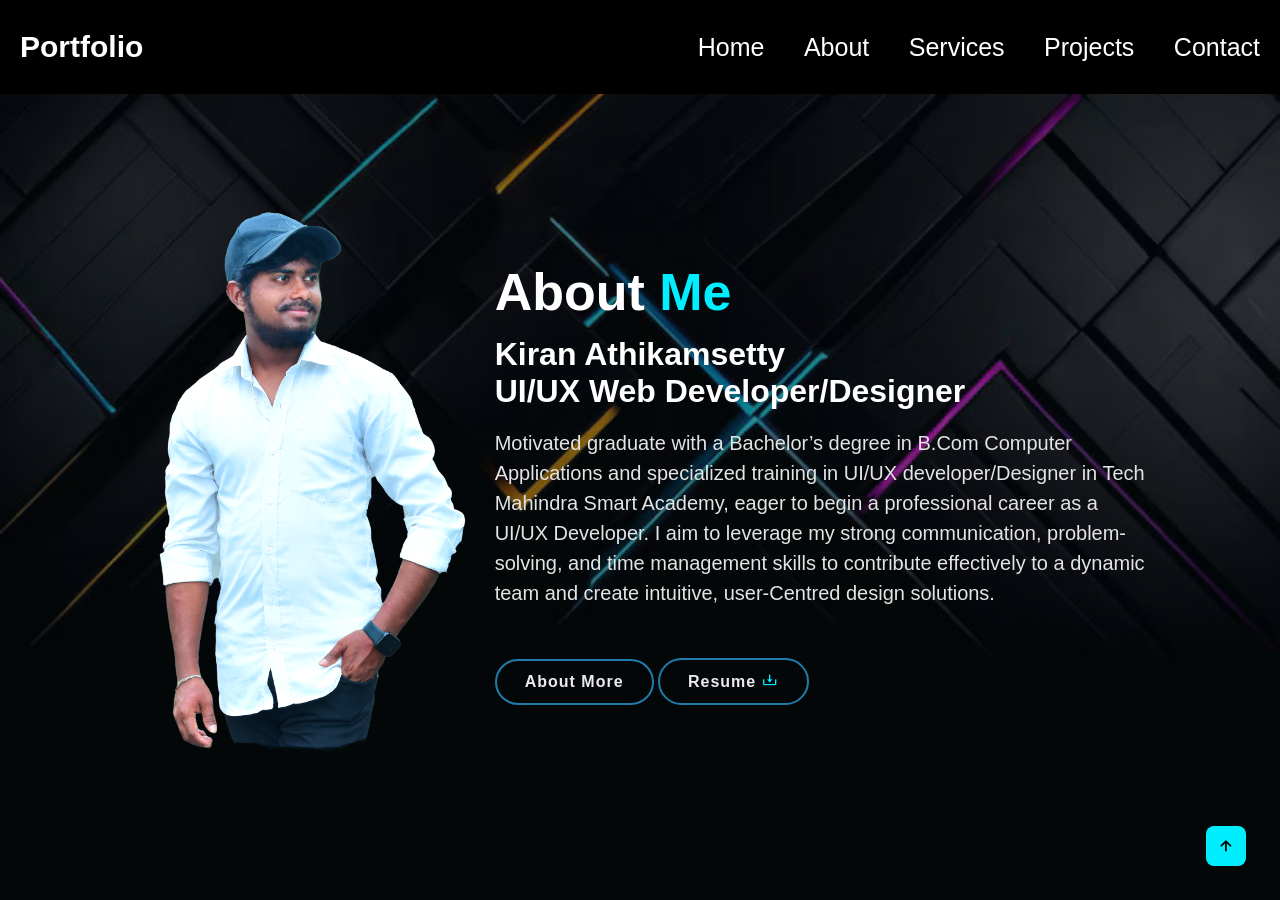
<file: about.html>
<!DOCTYPE html>
<html lang="en">


<head>
    <meta charset="UTF-8">
    <meta name="viewport" content="width=device-width, initial-scale=1.0">
    <title>My Portfolio</title>
    <link rel="icon" href="images/iconcv.png"/>
    <link rel="stylesheet" href="stylesheet.css"/>
    <link href='https://unpkg.com/boxicons@2.1.4/css/boxicons.min.css' rel='stylesheet'>
</head>


<body>

<!--Header-->    
    <header class="header">
        <a href="#" class="logo">Portfolio</a>

        <nav class="navbar">
            <a href="index.html">Home</a>
            <a href="about.html">About</a>
            <a href="services.html">Services</a>
            <a href="projects.html">Projects</a>
            <a href="contact.html">Contact</a>
        </nav>
   </header>
<!--Header--> 

<!--About-->
<section class="about" id="about">

    <div class="about-img">
        <img src="images/pp4.png" height="550px">
    </div>

    <div class="about-content">
            <h2>About <span>Me</span></h2><br/>
            <h3>Kiran  Athikamsetty</h3>
            <h4>UI/UX Web Developer/Designer</h4><br/>
            <P>Motivated graduate with a Bachelor’s degree in B.Com Computer Applications and specialized training in UI/UX developer/Designer in Tech Mahindra Smart Academy, eager to begin a professional career as a UI/UX Developer. I aim to leverage my strong communication, problem-solving, and time management skills to contribute effectively to a dynamic team and create intuitive, user-Centred design solutions.</P><br/>
            <a href="contact.html" class="btn-box">About More</a>
            <a href="images/Resume 2024 Tmf.pdf" class="btn-box">Resume <i class='bx bx-download' style='color:#00eeff'  ></i></a>
    </div>

</section>
<!--About-->

<!--Footer-->
<div class="footer">
    <p>Developed & Designed By Kiran Athikamsetty @ 2024</p>
 </div>
 <a href="#" class="top"><i class="bx bx-up-arrow-alt"></i></a>
<!--Footer-->  

</body>
</html>
</file>
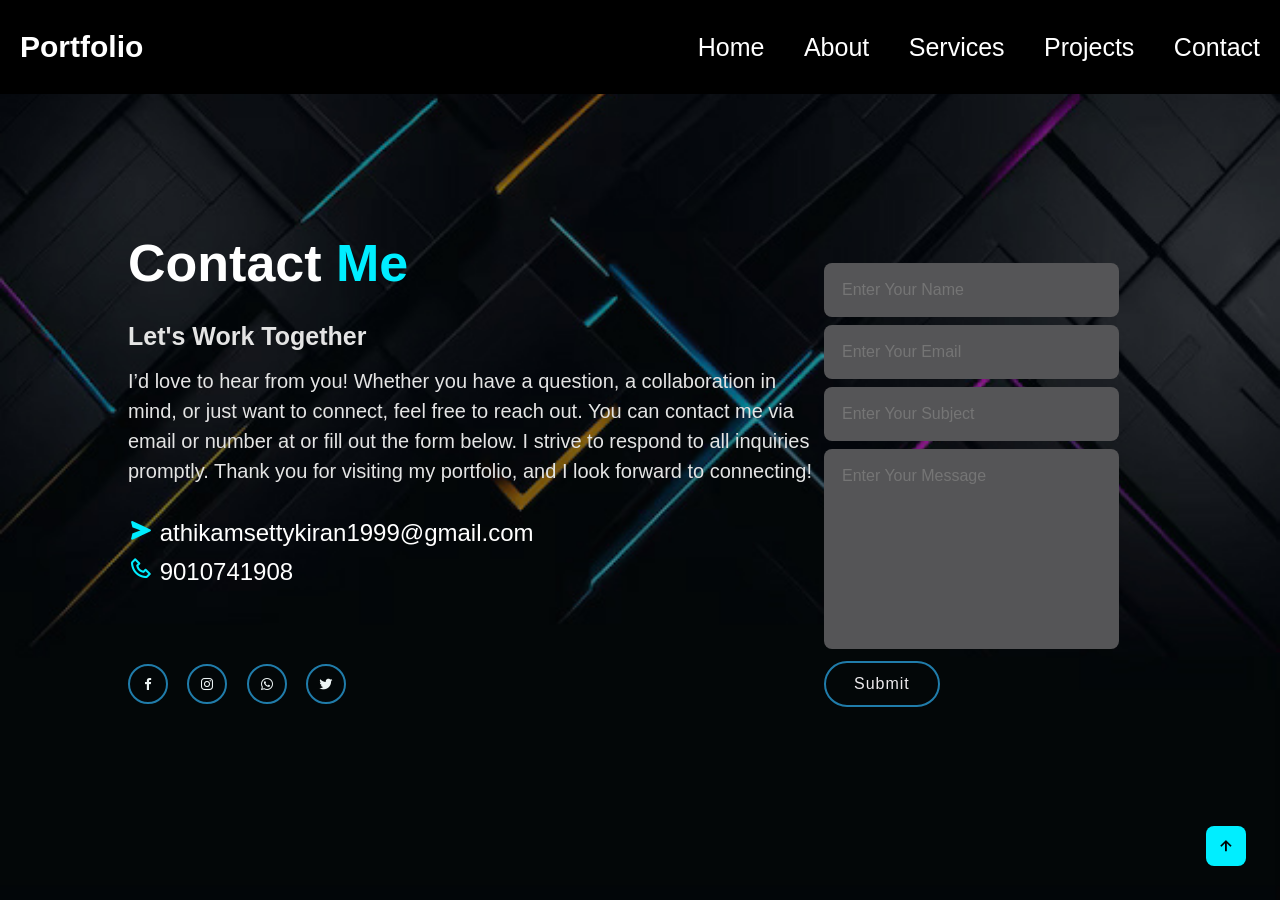
<file: contact.html>
<!DOCTYPE html>
<html lang="en">


<head>
    <meta charset="UTF-8">
    <meta name="viewport" content="width=device-width, initial-scale=1.0">
    <title>My Portfolio</title>
    <link rel="icon" href="images/iconcv.png"/>
    <link rel="stylesheet" href="stylesheet.css"/>
    <link href='https://unpkg.com/boxicons@2.1.4/css/boxicons.min.css' rel='stylesheet'>
</head>


<body>

<!--Header-->    
    <header class="header">
        <a href="#" class="logo">Portfolio</a>

        <nav class="navbar">
            <a href="index.html">Home</a>
            <a href="about.html">About</a>
            <a href="services.html">Services</a>
            <a href="projects.html">Projects</a>
            <a href="contact.html">Contact</a>
        </nav>
    </header>
<!--Header-->

<!--Contact-->
    <section class="contact" id="contact">
         <div class="contact-text">
            <h2>Contact <span>Me</span></h2><br/>
            <h4>Let's Work Together</h4>
            <p>I’d love to hear from you! Whether you have a question, a collaboration in mind, or just want to connect, feel free to reach out. You can contact me via email or number at or fill out the form below. I strive to respond to all inquiries promptly. Thank you for visiting my portfolio, and I look forward to connecting!</p>
            <div class="contact-list">
                <li><i class='bx bxs-send'></i> athikamsettykiran1999@gmail.com</li>
                <li><i class='bx bx-phone'></i> 9010741908</li>
            </div>
            <div class="contact-icons">
                <a href="#"><i class='bx bxl-facebook'></i></a>
                <a href="#"><i class='bx bxl-instagram'></i></a>
                <a href="#"><i class='bx bxl-whatsapp'></i></a>
                <a href="#"><i class='bx bxl-twitter'></i></a>
            </div>
         </div> 
         <div class="contact-form">
            <form action="">
                <input type="" placeholder="Enter Your Name" required>
                <input type="email" placeholder="Enter Your Email" required>

                <input type="" placeholder="Enter Your Subject">
                <textarea name="" id="" cols="40" rows="10" placeholder="Enter Your Message"required></textarea>
                <a href="#" class="btn-boxcontact">Submit</a>
            </form>
         </div>
    </section>
<!--Contact-->

<!--Footer-->
     <div class="footer">
        <p>Developed & Designed By Kiran Athikamsetty @ 2024</p>
     </div>
     <a href="#" class="top"><i class="bx bx-up-arrow-alt"></i></a>
<!--Footer-->   
</body>
</html>
</file>
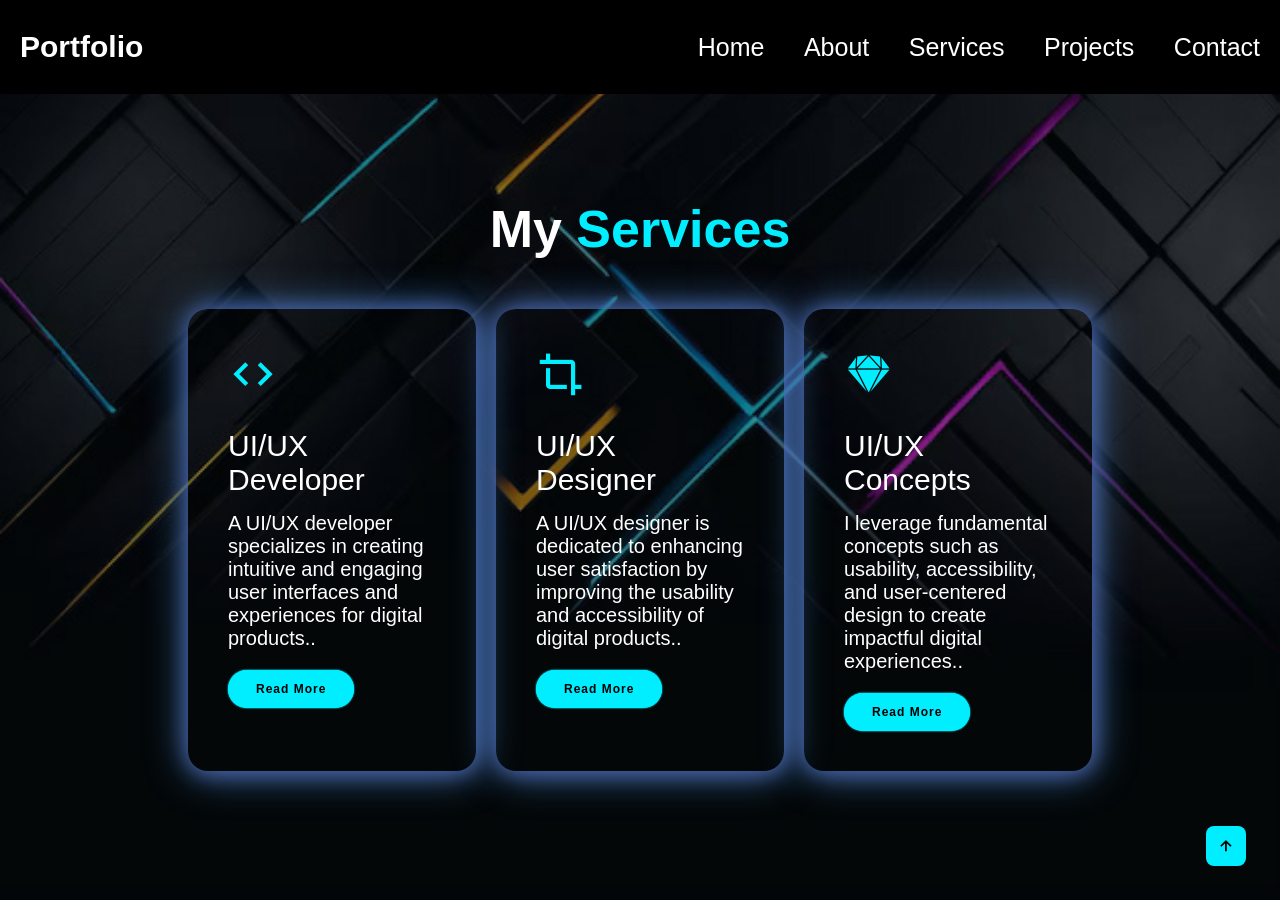
<file: services.html>
<!DOCTYPE html>
<html lang="en">


<head>
    <meta charset="UTF-8">
    <meta name="viewport" content="width=device-width, initial-scale=1.0">
    <title>My Portfolio</title>
    <link rel="icon" href="images/iconcv.png"/>
    <link rel="stylesheet" href="stylesheet.css"/>
    <link href='https://unpkg.com/boxicons@2.1.4/css/boxicons.min.css' rel='stylesheet'>
</head>


<body>

<!--Header-->    
    <header class="header">
        <a href="#" class="logo">Portfolio</a>

        <nav class="navbar">
            <a href="index.html">Home</a>
            <a href="about.html">About</a>
            <a href="services.html">Services</a>
            <a href="projects.html">Projects</a>
            <a href="contact.html">Contact</a>
        </nav>
    </header>
<!--Header-->

<!--Services-->
        <section>
            <div class="services" id="services">
                <div class="container">
                        <h2 class="sub-title">My <span>Services</span></h2>
                    <div class="services-list">
                        <div class="items">
                            <i class='bx bx-code' style='color:#00eeff'  ></i>
                            <h2>UI/UX Developer</h2>
                            <p> A UI/UX developer specializes in creating intuitive and engaging user interfaces and experiences for digital products..</p>
                            <a href="#" class="read">Read More</a>
                        </div>
                        <div class="items">
                            <i class='bx bx-crop' style='color:#00eeff'></i>
                            <h2>UI/UX Designer</h2>
                            <p>A UI/UX designer is dedicated to enhancing user satisfaction by improving the usability and accessibility of digital products..</p>
                            <a href="#" class="read">Read More</a>
                        </div>
                        <div class="items">
                            <i class='bx bxl-sketch' style='color:#00eeff'  ></i>
                            <h2>UI/UX Concepts</h2>
                            <p>I leverage fundamental concepts such as usability, accessibility, and user-centered design to create impactful digital experiences..</p>
                            <a href="#" class="read">Read More</a>
                        </div>
                    </div>
                </div>
            </div>
        </section>


        

<!--Services-->


<!--Footer-->
<div class="footer">
    <p>Developed & Designed By Kiran Athikamsetty @ 2024</p>
 </div>
 <a href="#" class="top"><i class="bx bx-up-arrow-alt"></i></a>
 
<!--Footer-->   


</body>
</html>
</file>
<file: stylesheet.css>
*{
    margin: 0;
    padding: 0;
    box-sizing: border-box;
    font-family: Arial, Helvetica, sans-serif;
    scroll-behavior: smooth;
    
}

body{
    color: white;
    height: 100vh;
    background: url(images/bg-image\ copy.jpg) no-repeat;
    background-size: cover;
    background-position: center; 
}






/*header-Section*/
.header{
    position: fixed;
    top: 0;
    left: 0;
    width: 100%;
    padding: 30px 20px;
    background:black;
    display: flex;
    justify-content: space-between;
    align-items: center;
    z-index: 100;
}
.logo{
    position: relative;
    font-size: 30px;
    color: white;
    text-decoration: none;
    font-weight: 600;

}
.navbar a{
    display: inline-flex;
    font-size: 25px;
    color: white;
    text-decoration: none;
    font-weight: 500;
    margin-left: 35px;
    transition: 1s;
}
.navbar a:hover{
    color: aqua;
}
/*header-Section*/






/*Home-Section*/
.home{
    position: relative;
    width: 100%;
    justify-content: space-between;
    height: 100%;
    background: url(images/bg-image\ copy.jpg) no-repeat;
    background-size: cover;
    background-position: center;
    display: flex;
    align-items: center;
    padding: 70px 10% 0px;
    
}

.home-content h1{
   font-size: 52px;
   font-weight: 700%;
   margin: -3px 0px ;
}
.home-content h2{
    font-size: 42px;
    line-height: 1;
}
.home-content h2 span{
    color: #0ef;
}
.home-content h3{
    font-size: 32px;
    font-weight: 700%;
}
.home-sci a{
    display: inline-flex;
    justify-content: center;
    align-items: center;
    width: 40px ;
    height: 40px;
    background: transparent;
    border: 2px solid rgb(32, 124, 170);
    border-radius: 50%;
    color: rgb(237, 244, 244);
    text-decoration: none;
    margin: 30px 15px 30px 0px;
}
.home-sci a:hover{
    background-color: aqua;
    color: rgb(234, 10, 234);
    box-shadow: 0px 0px 20px aquamarine;
}
.btn-box {
    display: inline-block;
    padding: 12px 28px;
    background:transparent;
    border:  2px solid rgb(32, 124, 170);
    border-radius: 40px;
    font-size: 16px;
    color: rgb(237, 234, 237);
    letter-spacing: 1px;
    text-decoration: none;
    font-weight: 600%;
}
.btn-box:hover{
    color: rgb(234, 10, 234);
    box-shadow: 0px 0px 1px cyan,
    0 0 10px cyan, 0 0 15px cyan,
    0 0 25px cyan, 0 0 30px cyan;
}

.home-img{
    background: transparent;
    border-right: 50px;
    border-radius: 90px;
    transition:  0.5s, transform 0.5s;
    box-shadow: 1px 1px 20px #4b61aaf7,
                1px 1px 40px #4980c4f7;
}
/*Home-Section*/






/*About-section*/

.about{
    position: relative;
    width: 100%;
    justify-content: space-between;
    height: 100vh;
    background: url(images/bg-image\ copy.jpg) no-repeat;
    background-size: cover;
    background-position: center;
    display: flex;
    align-items: center;
    padding: 70px 10% 0;
    
}
.about-img{
    background: transparent;
}

.about-content h2{
    font-size: 52px;
    line-height: 1;
}
.about-content h2 span{
    color: #0ef;
}
.about-content h3{
    font-size: 32px;
    font-weight: 700;
}
.about-content h4{
    font-size: 32px;
    font-weight: 700;
}
.about-content p{
    color: rgb(228, 228, 228);
    font-size: 20px;
    line-height: 30px;
    margin-bottom: 2rem;
}
.btn-box {
    display: inline-block;
    padding: 12px 28px;
    background:transparent;
    border:  2px solid rgb(32, 124, 170);
    border-radius: 40px;
    font-size: 16px;
    color: rgb(237, 234, 237);
    letter-spacing: 1px;
    text-decoration: none;
    font-weight: 600;
}
.btn-box:hover{
    color: rgb(234, 10, 234);
    box-shadow: 0 0 1px cyan,
    0 0 10px cyan, 0 0 15px cyan,
    0 0 25px cyan, 0 0 30px cyan;
}
/*About-section*/




/*Service-section*/
#services {
        position: relative;
        width: 100%;
        justify-content: space-between;
        height: 100vh;
        background: url(images/bg-image\ copy.jpg) no-repeat;
        background-size: cover;
        background-position: center;
        display: flex;
        align-items: center;
        padding: 70px 10% 0;
       
    }

.sub-title {
    text-align: center;
    font-size: 52px;
}
.sub-title span{
    color: #0ef;
}
.container{
    padding: 60px;
}
.services-list{
    display: grid;
    grid-template-columns: repeat(auto-fit,minmax(250px,1fr));
    grid-gap: 20px;
    margin-top: 50px;
}
.services-list p{
    font-size: 20px;
    font-weight: 50px;
}
.services-list div{
    background: transparent;
    padding: 40px;
    font-size: 13px;
    font-weight: 13px;
    border-right: 10px;
    border-radius: 20px;
    transition:  0.5s, transform 0.5s;
    box-shadow: 1px 1px 20px #4b61aaf7,
                1px 1px 40px #4980c4f7;
}
.services-list div i{
       font-size: 50px;
       margin-bottom: 30px;
}
.services-list div h2 {
    font-size: 30px;
    font-weight: 500;
    margin-bottom: 15px;
}
.services-list div a{
    text-decoration: none;
    color: #000;
    font-size:12px;
    margin-top: 20px;
    display: inline-block;
}
.read {
    display: inline-block;
    padding: 12px 28px;
    background: #0ef;
    border-radius: 40px;
    font-size: 16px;
    color: aliceblue;
    letter-spacing: 1px;
    text-decoration: none;
    font-weight: 600;
    box-shadow: 0 0 1px #0ef,
    0 0 2px #0ef;
}
.read:hover{
    color: rgb(234, 10, 234);
    box-shadow: 0 0 1px cyan,
    0 0 10px cyan, 0 0 15px cyan,
    0 0 25px cyan, 0 0 30px cyan;
}
.services-list div:hover{
    transform: translateY(-20px);
}


/*Service-section*/

/*Portfolio-section*/
.project {  position: relative;
    width: 100%;
    justify-content: space-between;
    height: 100vh;
    background: url(images/bg-image\ copy.jpg) no-repeat;
    background-size: cover;
    background-position: center;
    display: flex;
    align-items: center;
    padding: 70px 10% 0px;

}
 .main-text{
    padding-top: 30px;
    margin-top: 80px;
 }
 .main-text h3{
    font-size: 52px;
    line-height: 1;
    text-align: center;
 }
 .main-text h3 span{
    color: #0ef;
 }
 .portfolio-content{
    display: grid;
    gap: 25px;
    padding: 80px;
    grid-template-columns: repeat(auto-fit, minmax(359px,auto));
    
 }
 .row{
    position: relative;
    padding-top: 30px;
    overflow:hidden ;
    border-radius: 8px;
    cursor: pointer;
    
 }
 .row img{
    width: 100%;
    border-radius: 8px;
    display: block;
    transition: transform 0.5s;
 }
.layer{
    width: 100%;
    height: 0;
    background:linear-gradient(rgba(0,0,0,0.1),#0ef);
    position: absolute;
    border-radius: 8px;
    left: 0;
    bottom: 0;
    overflow: hidden;
    display: flex;
    flex-direction: column;
    align-items: center;
    justify-content: center;
    text-align: center;
    padding: 0 40px;
    transition: height 0.5s;
 }
 .layer h3{
    color: #fff;
    font-size: 20px;
    font-weight: 600;
    margin-bottom: 15px;
 }
 .layer p{
    color: #000;
    font-size: 1rem;
    line-height: 1.8;
    font-weight: 500;
 }
 .layer i{
    color: #ff004f;
    margin-left: 10px;
    margin-top: 20px;
    font-size: 30px;
    align-items: center;
    background:transparent;
    width: 80px;
    height: 50px;
    display: flex;
    border-radius: 60%;
    
 }

 .row:hover img{
    transform: scale(1.1);
 }
 .row:hover .layer{
    height: 100%;
 }
 .photoshop img{
    display: grid;
    grid-template-columns: repeat(auto-fit, minmax(359px,auto));
 }
/*Portfolio-section*/




/*Contact-Section*/
.contact{
        position: relative;
        width: 100%;
        justify-content: space-between;
        height: 100%;
        background: url(images/bg-image\ copy.jpg) no-repeat;
        background-size: cover;
        background-position: center;
        display: flex;
        align-items: center;
        padding: 70px 10% 0px;
    }

.contact-text h2{
    font-size: 52px;
    line-height: 1;
}
.contact-text h2 span{
    color: #0ef;
}
.contact-text h4{
    margin: 15px 0px;
    color:rgb(228, 228, 228);
    font-size: 25px;
    font-weight: 600%;
}
.contact-text p{
    color: rgb(228, 228, 228);
    font-size: 20px;
    line-height: 30px;
    margin-bottom: 2rem;
}
.contact-list {
    margin-bottom: 3rem;
    font-size:24px;
}
.contact-list li{
    margin-bottom: 10px;
    display: block;
}
.contact-list i{
    display: inline-block;
    color: #0ef;
    font-size: 25px;
    font-weight: 700%;
    transition: all .40s ease;
}
.contact-icons a{
    display: inline-flex;
    justify-content: center;
    align-items: center;
    width: 40px ;
    height: 40px;
    background: transparent;
    border: 2px solid rgb(32, 124, 170);
    border-radius: 50%;
    color: rgb(237, 244, 244);
    text-decoration: none;
    margin: 30px 15px 30px 0px;
}
.contact-icons a:hover{
    background-color: aqua;
    color: rgb(234, 10, 234);
    box-shadow: 0px 0px 20px aquamarine;
}
.contact-form form{
    position: relative;
}
.contact-form form input,form textarea{
    border: none;
    outline: none;
    width: 90%;
    padding: 18px;
    background: #555557;
    color: #000;
    font-size: 1rem;
    font-weight: 600%;
    margin-bottom: 0.5rem;
    border-radius: 0.5rem;
}
.contact-form textarea{
    resize: none;
    height: 200px;
}
.btn-boxcontact {
    display: inline-block;
    padding: 12px 28px;
    background:transparent;
    border:  2px solid rgb(32, 124, 170);
    border-radius: 40px;
    font-size: 16px;
    color: rgb(237, 234, 237);
    letter-spacing: 1px;
    text-decoration: none;
    font-weight: 600%;
}
.btn-boxcontact:hover{
    color: rgb(234, 10, 234);
    box-shadow: 0px 0px 1px cyan,
    0 0 10px cyan, 0 0 15px cyan,
    0 0 25px cyan, 0 0 30px cyan;
}

/*Contact-Section*/





/*footer-section*/
.footer p{
    position: fixed;
    width: 100%;
    text-align: center;
    padding:20px 0;
    background: rgb(7, 85, 91);
    font-weight: 300;
    margin-top: 300%;
}
.top{
    position: fixed;
    bottom: 2.1rem;
    right: 2.1rem;
}
.top i{
    color: black;
    background-color: #0ef;
    font-size: 20px;
    padding: 10px;
    border-radius: 0.5rem;
}
.top i:hover{
    color: rgb(234, 10, 234);
    box-shadow: 0 0 1px cyan,
    0 0 10px cyan, 0 0 15px cyan,
    0 0 25px cyan, 0 0 30px cyan;
    
}
/*footer-section*/
</file>
